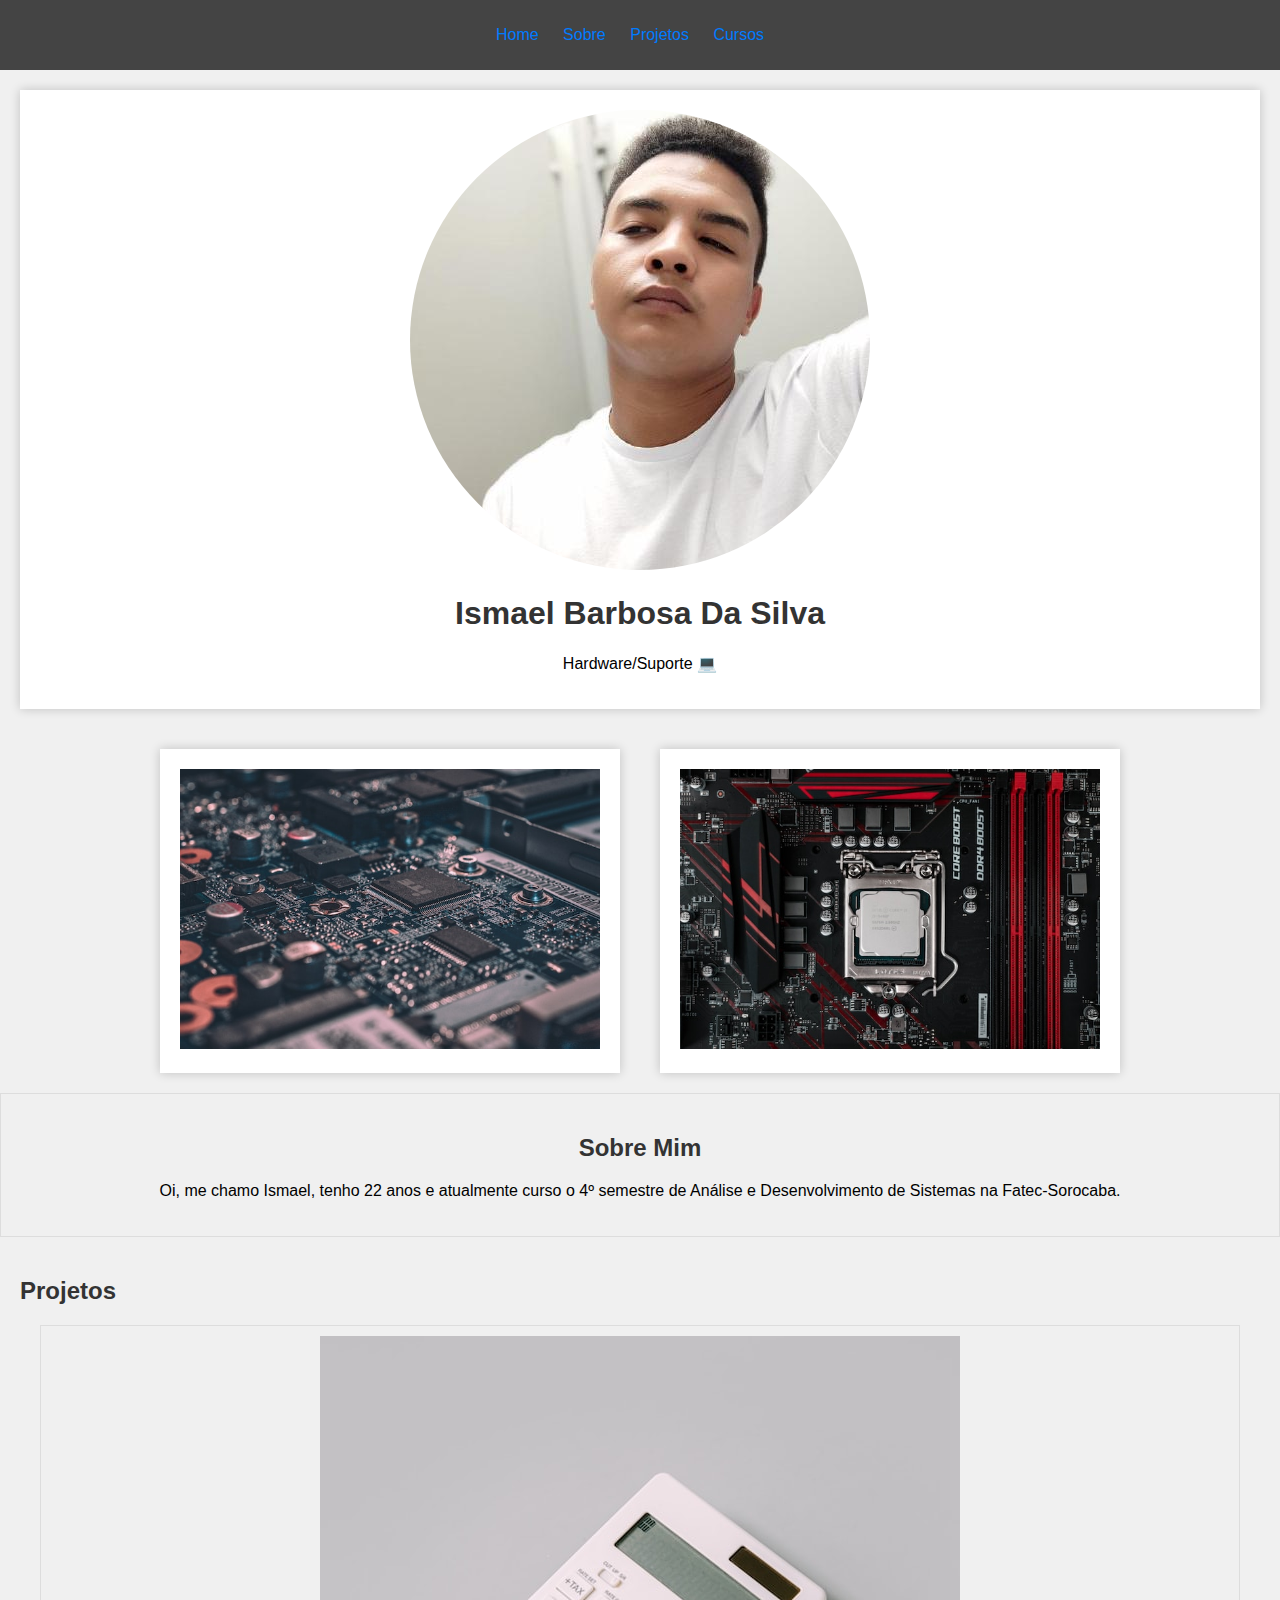
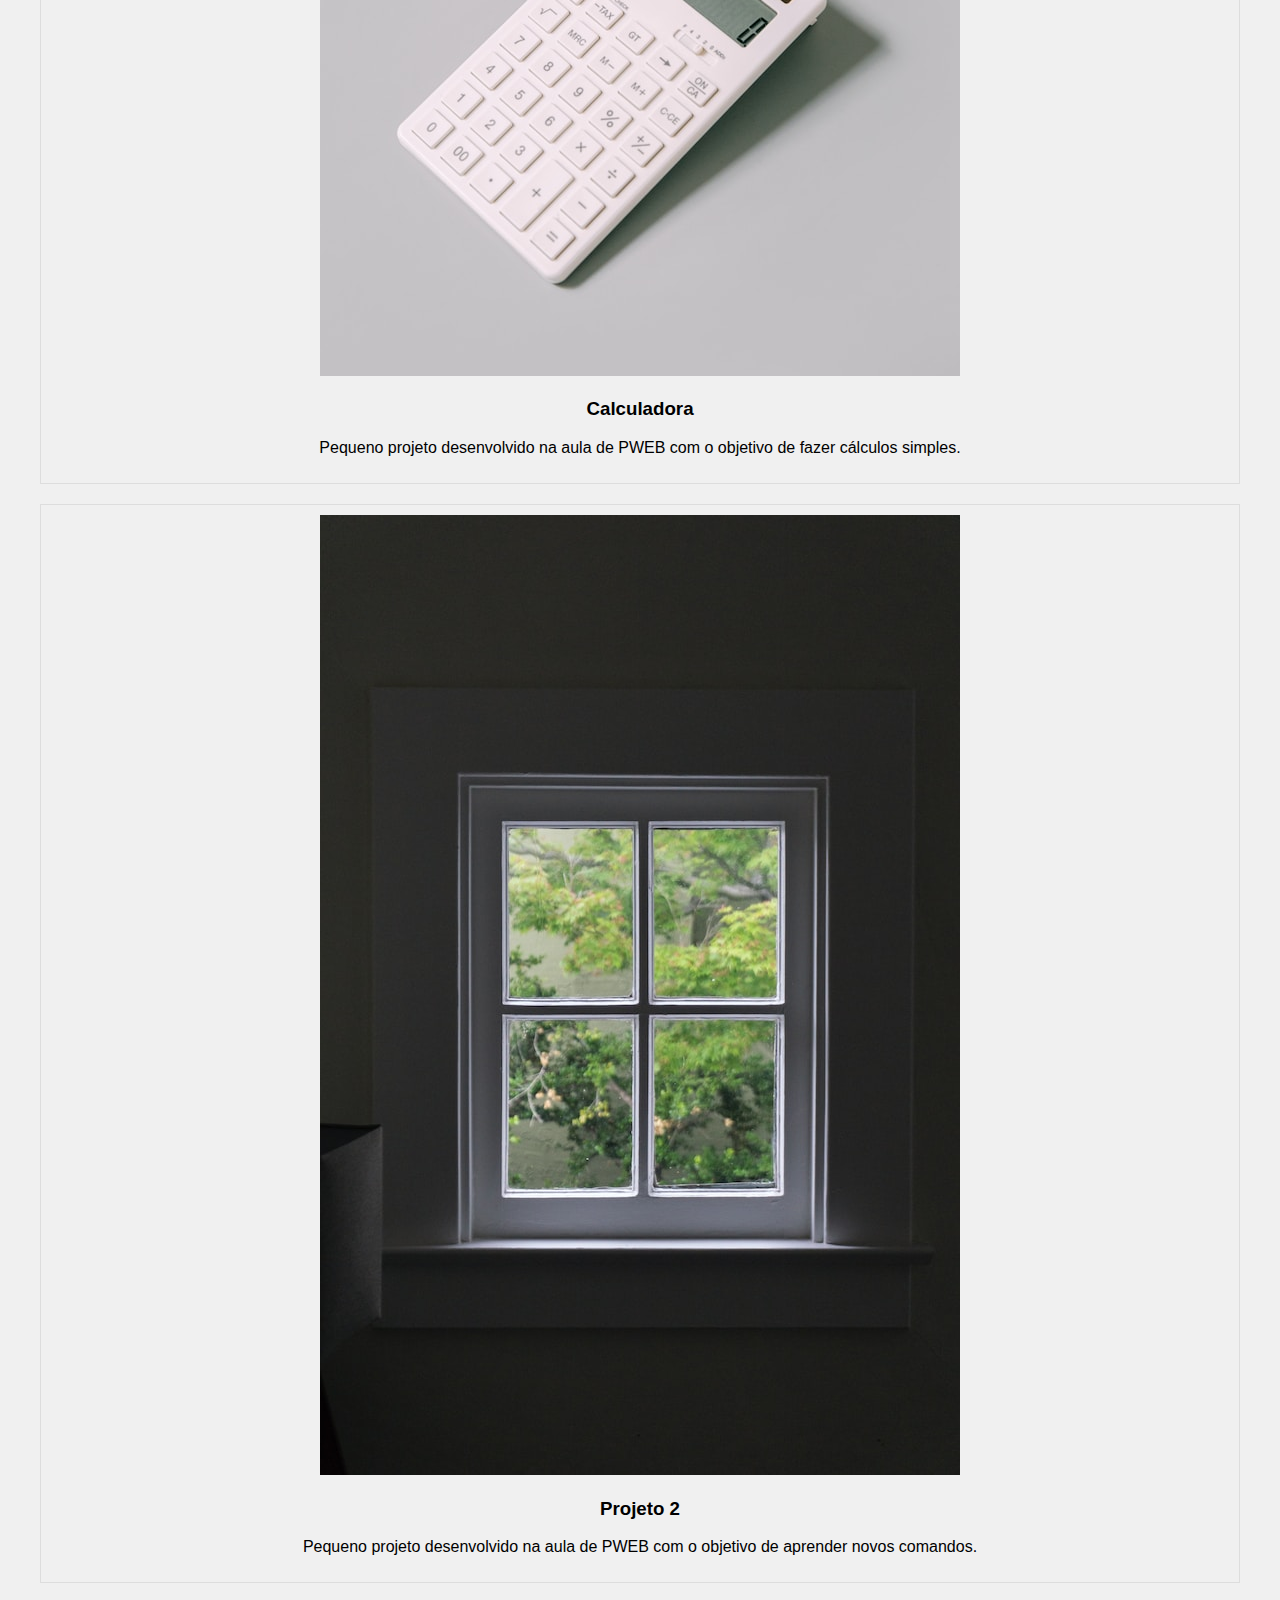
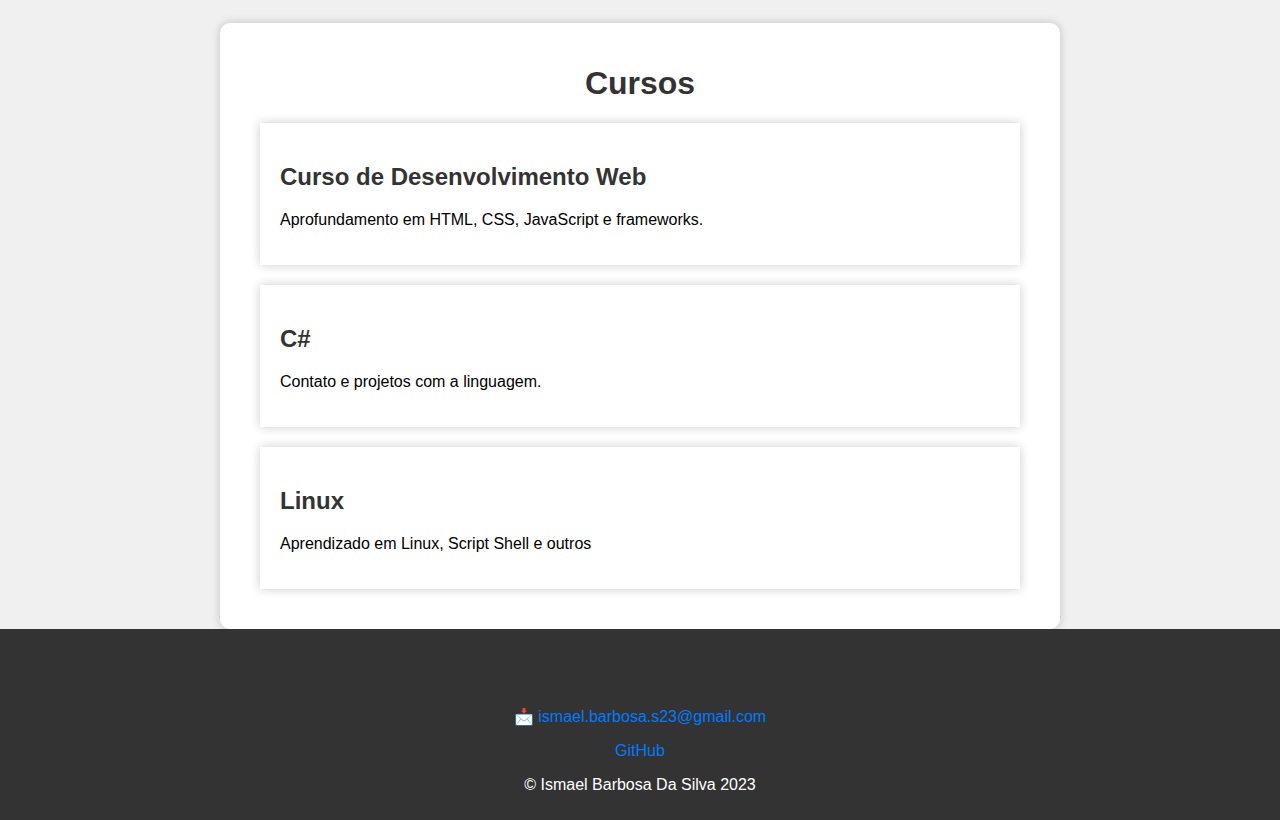
<file: index.html>
<!DOCTYPE html>
<html lang="pt-br">

<head>
    <meta charset="UTF-8">
    <meta name="viewport" content="width=device-width, initial-scale=1.0">
    <link rel="stylesheet" href="styles.css">
    <title>Portfólio - Ismael</title>
</head>

<body>
    <nav>
        <ul>
            <li><a href="#home">Home</a></li>
            <li><a href="#sobre">Sobre</a></li>
            <li><a href="#projetos">Projetos</a></li>
            <li><a href="#cursos">Cursos</a></li>
        </ul>
    </nav>
    <div class="perfil">
        <img src="perfil.jpeg" alt="Minha foto de Perfil">
        <h1>Ismael Barbosa Da Silva</h1>
        <p>Hardware/Suporte 💻</p>
    </div>

    <div class="cards">
        <div class="card">
            <img src="hardware.jpg" alt="Card 1">
        </div>

        <div class="card">
            <img src="hardware2.jpg" alt="Card 2">
        </div>
    </div>

    <section id="sobre">
        <h2>Sobre Mim</h2>
        <p>Oi, me chamo Ismael, tenho 22 anos e atualmente curso o 4º semestre de Análise e
            Desenvolvimento de Sistemas na Fatec-Sorocaba.</p>
    </section>

    <section id="projetos">
        <h2>Projetos</h2>
        <div class="project">
            <img src="calculadora.jpg" alt="calculadora">
            <h3>Calculadora</h3>
            <p>Pequeno projeto desenvolvido na aula de PWEB com o objetivo de fazer cálculos simples.</p>
        </div>
        <div class="project">
            <img src="janela.jpg" alt="janela">
            <h3>Projeto 2</h3>
            <p>Pequeno projeto desenvolvido na aula de PWEB com o objetivo de aprender novos comandos.</p>
        </div>
    </section>

    <div class="container">
        <h1>Cursos</h1>
        <div class="card">
            <div class="card-content">
                <h2>Curso de Desenvolvimento Web</h2>
                <p>Aprofundamento em HTML, CSS, JavaScript e frameworks.</p>
            </div>
        </div>

        <div class="card">
            <div class="card-content">
                <h2>C#</h2>
                <p>Contato e projetos com a linguagem.</p>
            </div>
        </div>

        <div class="card">
            <div class="card-content">
                <h2>Linux</h2>
                <p>Aprendizado em Linux, Script Shell e outros</p>
            </div>
        </div>
    </div>

        <footer>
            <h2>Contato</h2>
            <a href="">
                <p>📩 ismael.barbosa.s23@gmail.com</p>
            </a>
            <!-- colocar -->
            <p><a href="https://github.com/ismael-silva">GitHub</a></p>
            <p>&copy; Ismael Barbosa Da Silva 2023</p>
        </footer>

        <script src="script.js"></script>
</body>

</html>
</file>
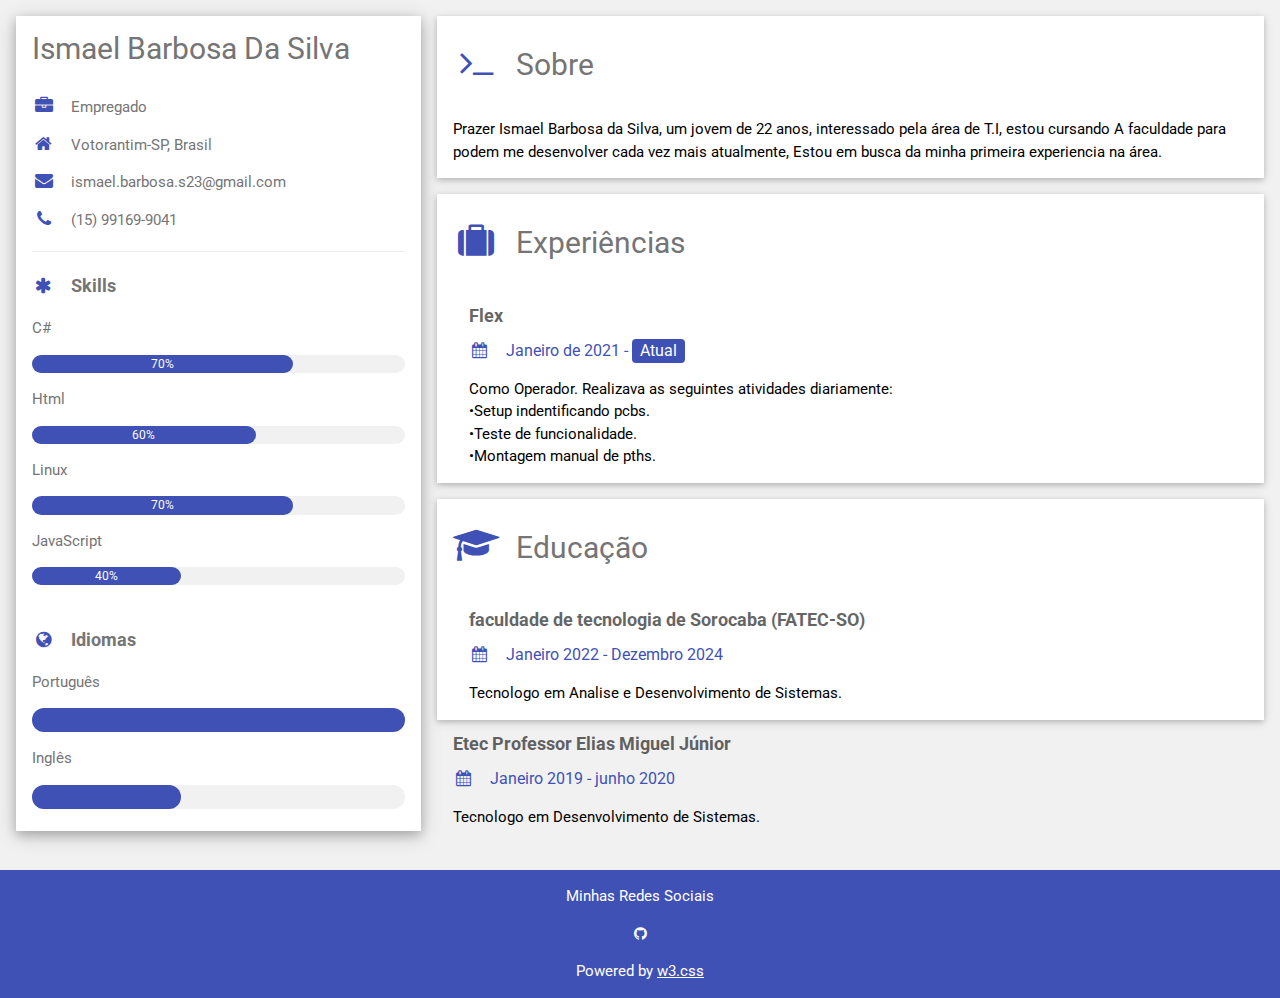
<file: curriculum.html>
<!DOCTYPE html>
<!-- @falvojr: Reference article https://www.w3schools.com/howto/howto_website_create_resume.asp -->
<!-- @falvojr: Useful link to use fontawesome (fa) icons: https://fontawesome.com/v4/icons/ -->
<html lang="pt-BR">

  <head>
    <title>Ismael Barbosa Da Silva</title>
    
    <meta http-equiv="Content-Type" content="text/html; charset=UTF-8">
    <meta name="viewport" content="width=device-width, initial-scale=1">
    
    <link rel="stylesheet" href="https://www.w3schools.com/w3css/4/w3.css">
    <link rel='stylesheet' href='https://fonts.googleapis.com/css?family=Roboto'>
    <link rel="stylesheet" href="https://cdnjs.cloudflare.com/ajax/libs/font-awesome/4.7.0/css/font-awesome.min.css">

    <style>
      html,body,h1,h2,h3,h4,h5,h6 {font-family: "Roboto", sans-serif}
    </style>
    
  </head>

  <body class="w3-light-grey" cz-shortcut-listen="true">
  
    <!-- Page Container -->
    <div class="w3-content w3-margin-top" style="max-width:1400px;">
  
      <!-- The Grid -->
      <div class="w3-row-padding">
  
        <!-- Left Column -->
        <div class="w3-third">
  
          <div class="w3-white w3-text-grey w3-card-4">
            <!-- @falvojr: This container has been modified to not use a profile picture. -->
            <div class="w3-container">
              <h2>Ismael Barbosa Da Silva</h2>
            </div>
            <div class="w3-container">
              <p><i class="fa fa-briefcase fa-fw w3-margin-right w3-large w3-text-indigo"></i>Empregado</p>
              <p><i class="fa fa-home fa-fw w3-margin-right w3-large w3-text-indigo"></i>Votorantim-SP, Brasil</p>
              <p><i class="fa fa-envelope fa-fw w3-margin-right w3-large w3-text-indigo"></i>ismael.barbosa.s23@gmail.com</p>
              <p><i class="fa fa-phone fa-fw w3-margin-right w3-large w3-text-indigo"></i>(15) 99169-9041</p>
              <hr>
  
              <p class="w3-large">
                <b><i class="fa fa-asterisk fa-fw w3-margin-right w3-text-indigo"></i>Skills</b>
              </p>
              <p>C#</p>
              <div class="w3-light-grey w3-round-xlarge w3-small">
                <div class="w3-container w3-center w3-round-xlarge w3-indigo" style="width:70%">70%</div>
              </div>
              <p>Html</p>
              <div class="w3-light-grey w3-round-xlarge w3-small">
                <div class="w3-container w3-center w3-round-xlarge w3-indigo" style="width:60%">60%</div>
              </div>
              <p>Linux</p>
              <div class="w3-light-grey w3-round-xlarge w3-small">
                <div class="w3-container w3-center w3-round-xlarge w3-indigo" style="width:70%">70%</div>
              </div>
              <p>JavaScript</p>
              <div class="w3-light-grey w3-round-xlarge w3-small">
                <div class="w3-container w3-center w3-round-xlarge w3-indigo" style="width:40%">40%</div>
              </div>
              <br>
  
              <p class="w3-large w3-text-theme">
                <b><i class="fa fa-globe fa-fw w3-margin-right w3-text-indigo"></i>Idiomas</b>
              </p>
              <p>Português</p>
              <div class="w3-light-grey w3-round-xlarge">
                <div class="w3-round-xlarge w3-indigo" style="height:24px;width:100%"></div>
              </div>
              <p>Inglês</p>
              <div class="w3-light-grey w3-round-xlarge">
                <div class="w3-round-xlarge w3-indigo" style="height:24px;width:40%"></div>
              </div>
              <br>
            </div>
          </div><br>
  
          <!-- End Left Column -->
        </div>
  
        <!-- Right Column -->
        <div class="w3-twothird">
    
          <div class="w3-container w3-card w3-white w3-margin-bottom">
            <h2 class="w3-text-grey w3-padding-16"><i class="fa fa-terminal fa-fw w3-margin-right w3-xxlarge w3-text-indigo"></i>Sobre</h2>
            <p>Prazer Ismael Barbosa da Silva, um jovem de 22 anos, interessado pela área de T.I, estou cursando A faculdade para podem me desenvolver cada vez mais atualmente, Estou em busca da minha primeira experiencia na área.
           </p>
          </div>

          <div class="w3-container w3-card w3-white w3-margin-bottom">
            <h2 class="w3-text-grey w3-padding-16">
              <i class="fa fa-suitcase fa-fw w3-margin-right w3-xxlarge w3-text-indigo"></i>Experiências
            </h2>
            <div class="w3-container">
              <h5 class="w3-opacity"><b>Flex</b></h5>
              <h6 class="w3-text-indigo"><i class="fa fa-calendar fa-fw w3-margin-right"></i>Janeiro de 2021 - <span class="w3-tag w3-indigo w3-round"> Atual</span></h6>
              <p>Como Operador. Realizava as seguintes atividades diariamente:
                <br>•Setup indentificando pcbs.
                <br>•Teste de funcionalidade.
                <br>•Montagem manual de pths.
              </p>
            </div>
          </div>
  
          <div class="w3-container w3-card w3-white">
            <h2 class="w3-text-grey w3-padding-16">
              <i class="fa fa-graduation-cap fa-fw w3-margin-right w3-xxlarge w3-text-indigo"></i>Educação
            </h2>
            <div class="w3-container">
              <h5 class="w3-opacity"><b>faculdade de tecnologia de Sorocaba (FATEC-SO)</b></h5>
              <h6 class="w3-text-indigo"><i class="fa fa-calendar fa-fw w3-margin-right"></i>Janeiro 2022 - Dezembro 2024</h6>
              <p>Tecnologo em Analise e Desenvolvimento de Sistemas.</p>
            </div>
          </div>

          <div class="w3-container">
              <h5 class="w3-opacity"><b>Etec Professor Elias Miguel Júnior </b></h5>
              <h6 class="w3-text-indigo"><i class="fa fa-calendar fa-fw w3-margin-right"></i>Janeiro 2019 - junho 2020</h6>
              <p>Tecnologo em Desenvolvimento de Sistemas.</p>
            </div>
          </div>
          <!-- End Right Column -->
        </div>
  
        <!-- End Grid -->
      </div>
  
      <!-- End Page Container -->
    </div>
  
    <footer class="w3-container w3-indigo w3-center w3-margin-top">
      <p>Minhas Redes Sociais</p>
      <a href="https://github.com/ismael-silva" target="_blank"><i class="fa fa-github w3-hover-opacity"></i></a>
      <p>Powered by <a href="https://www.w3schools.com/w3css/default.asp" target="_blank">w3.css</a></p>
    </footer>
  
  </body>

</html>
</file>
<file: styles.css>
/* Estilos gerais */
body {
    font-family: Arial, sans-serif;
    flex-direction: column;
    align-items: center;
}

header {
    background-color: #333;
    color: white;
    text-align: center;
    padding: 20px;
}

nav {
    background-color: #444;
    color: white;
    text-align: center;
    padding: 10px;
}

nav ul {
    list-style: none;
    padding: 0;
}

nav ul li {
    display: inline;
    margin-right: 20px;
}

main {
    width: 90vw;
    background-color: white;
    margin: auto;
    margin-top: 10px;
    padding: 10px;
    border-radius: 10px;
}

section {
    padding: 20px;
}

/* Estilos específicos para projetos */
.project {
    text-align: center;
    align-items: center;
    margin: 20px;
    padding: 10px;
    border: 1px solid #ddd;
}

.project img {
    max-width: 100%;
}

body {
    font-family: Arial, sans-serif;
    background-color: #f0f0f0;
    margin: 0;
    padding: 0;
}

.container {
    max-width: 800px;
    margin: 0 auto;
    padding: 20px;
    background-color: #fff;
    border-radius: 10px;
    box-shadow: 0 0 10px rgba(0, 0, 0, 0.2);
}

h1 {
    text-align: center;
    color: #333;
}

.course {
    border: 1px solid #ddd;
    background-color: #fff;
    padding: 10px;
    margin-bottom: 10px;
    border-radius: 5px;
}

.course h2 {
    margin: 0;
    font-size: 20px;
}

.course p {
    margin: 0;
    font-size: 14px;
    color: #666;
}

/* Estilos para rodapé */
footer {
    background-color: #333;
    color: white;
    text-align: center;
    padding: 10px;
}

/* Estilos para links */
a {
    color: #007BFF;
    text-decoration: none;
}

a:hover {
    text-decoration: underline;
}

.perfil {
    text-align: center;
    background-color: #fff;
    margin: 20px;
    padding: 20px;
    box-shadow: 0 0 10px rgba(0, 0, 0, 0.2);
}

.perfil img {
    max-width: 100%;
    border-radius: 300px;
}

.cards {
    display: flex;
    justify-content: center;
}

.card {
    background-color: #fff;
    margin: 20px;
    padding: 20px;
    box-shadow: 0 0 10px rgba(0, 0, 0, 0.2);
}

/* Estilos para os cards */
.card img {
    max-width: 100%;
    max-height: 280px;
    object-fit: cover;
}

.card:hover {
    transform: scale(1.1);
    /* Ampliar o card em 10% quando o mouse passar por cima */
}

#sobre {
    text-align: center;
    padding: 20px;
    border: 1px solid #ddd;


}


h1,
h2 {
    color: #333;
}
</file>
